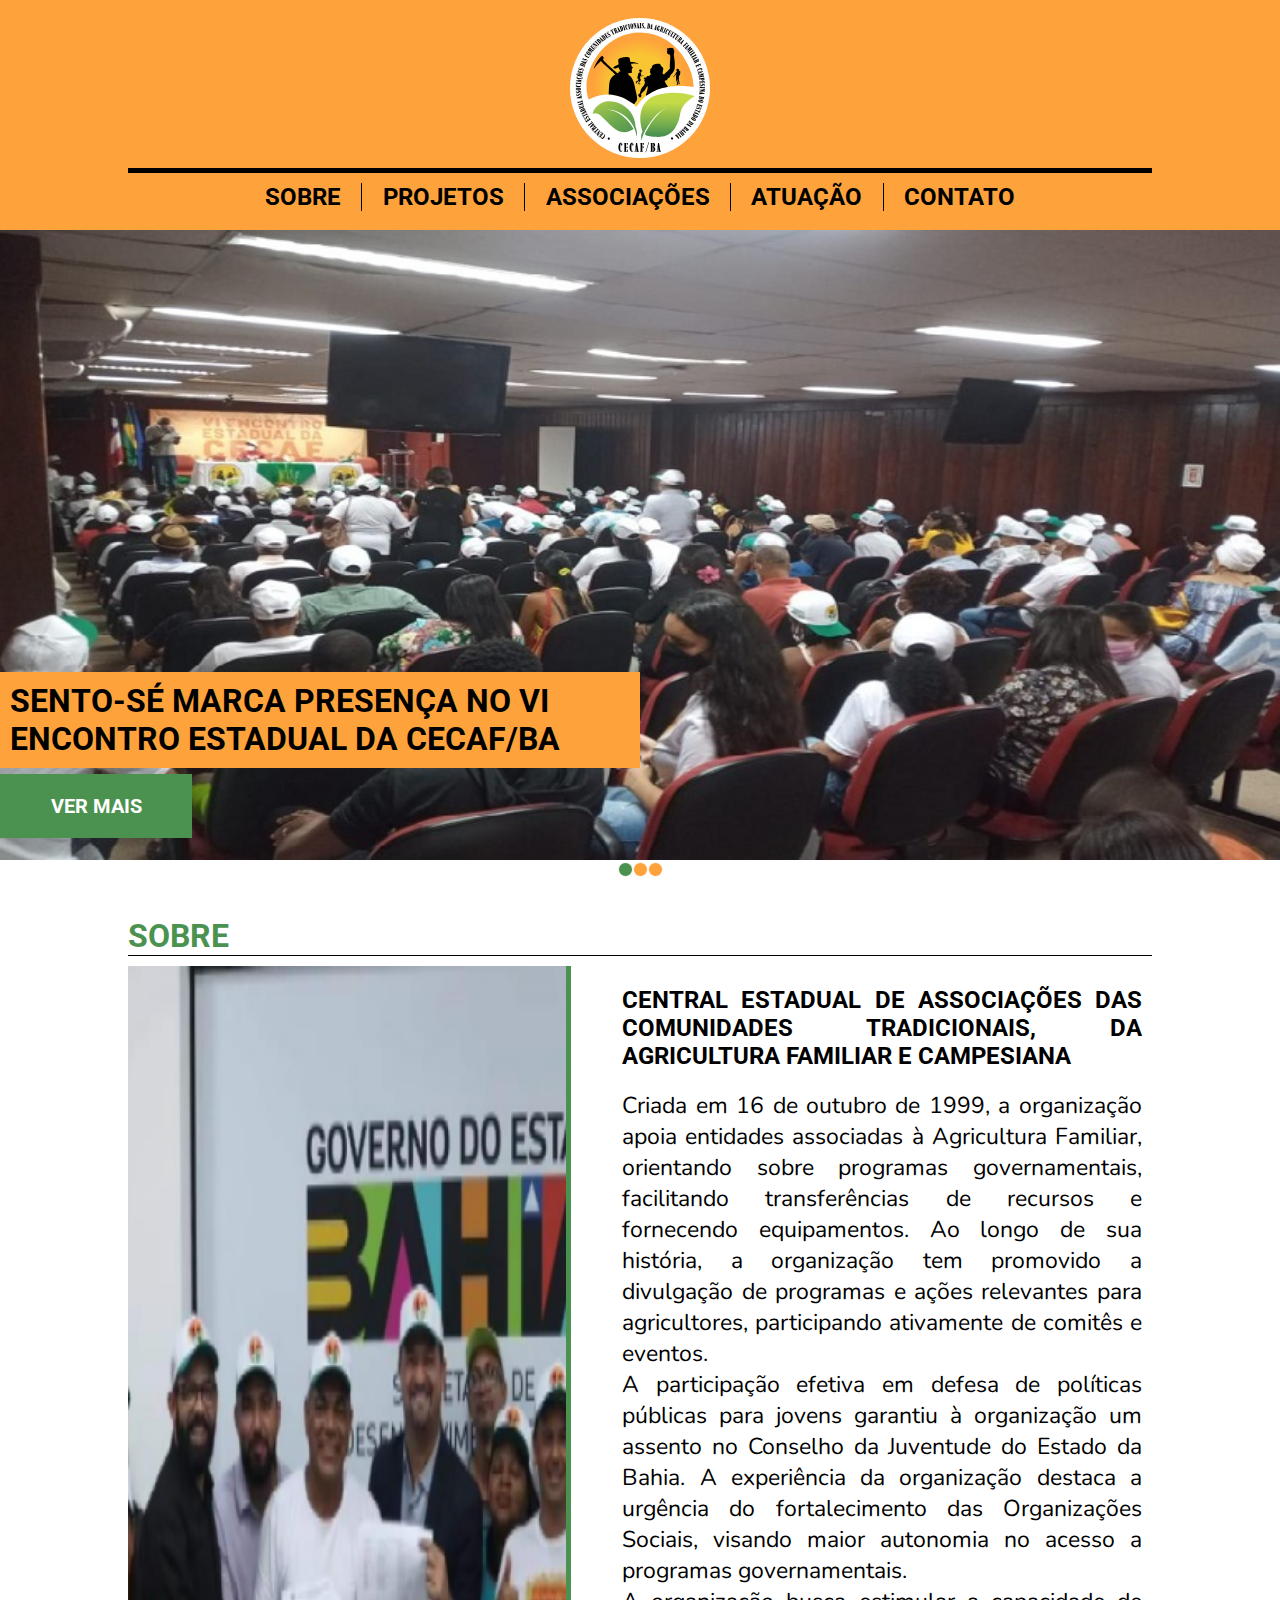
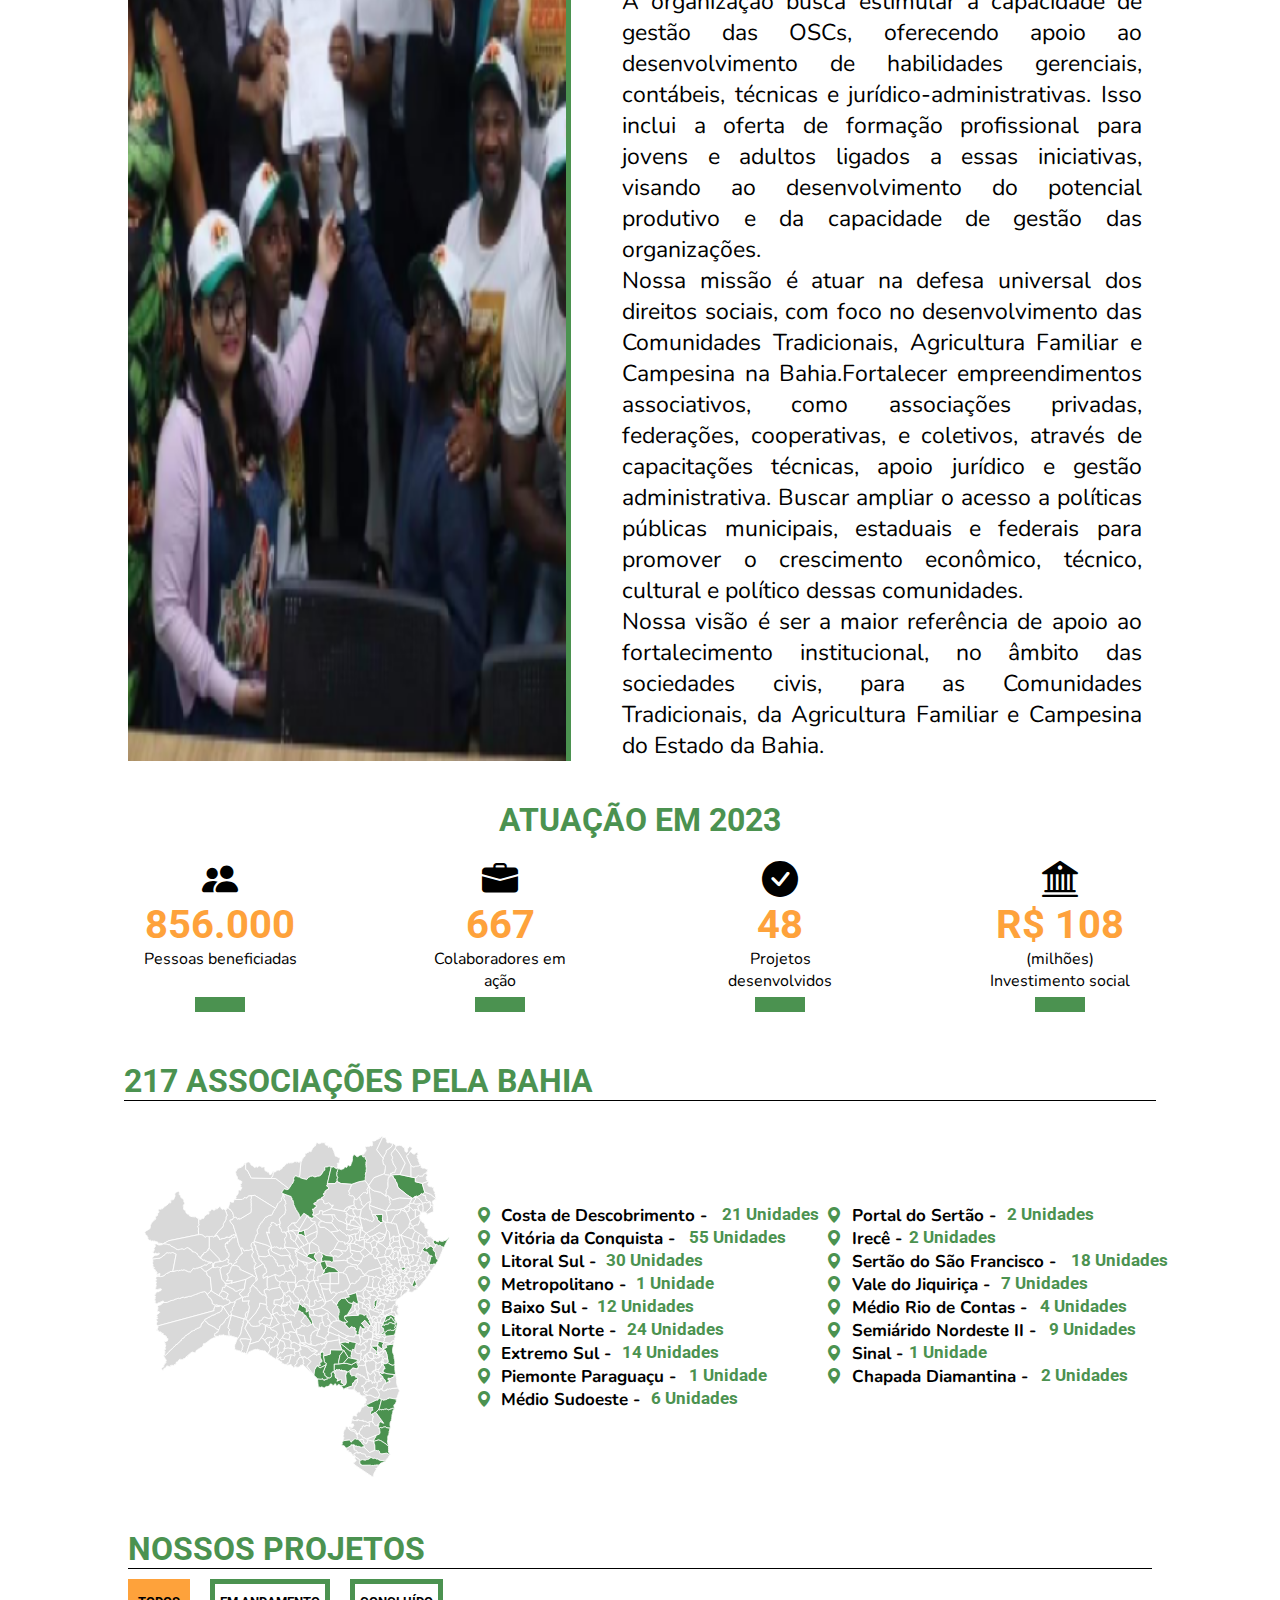
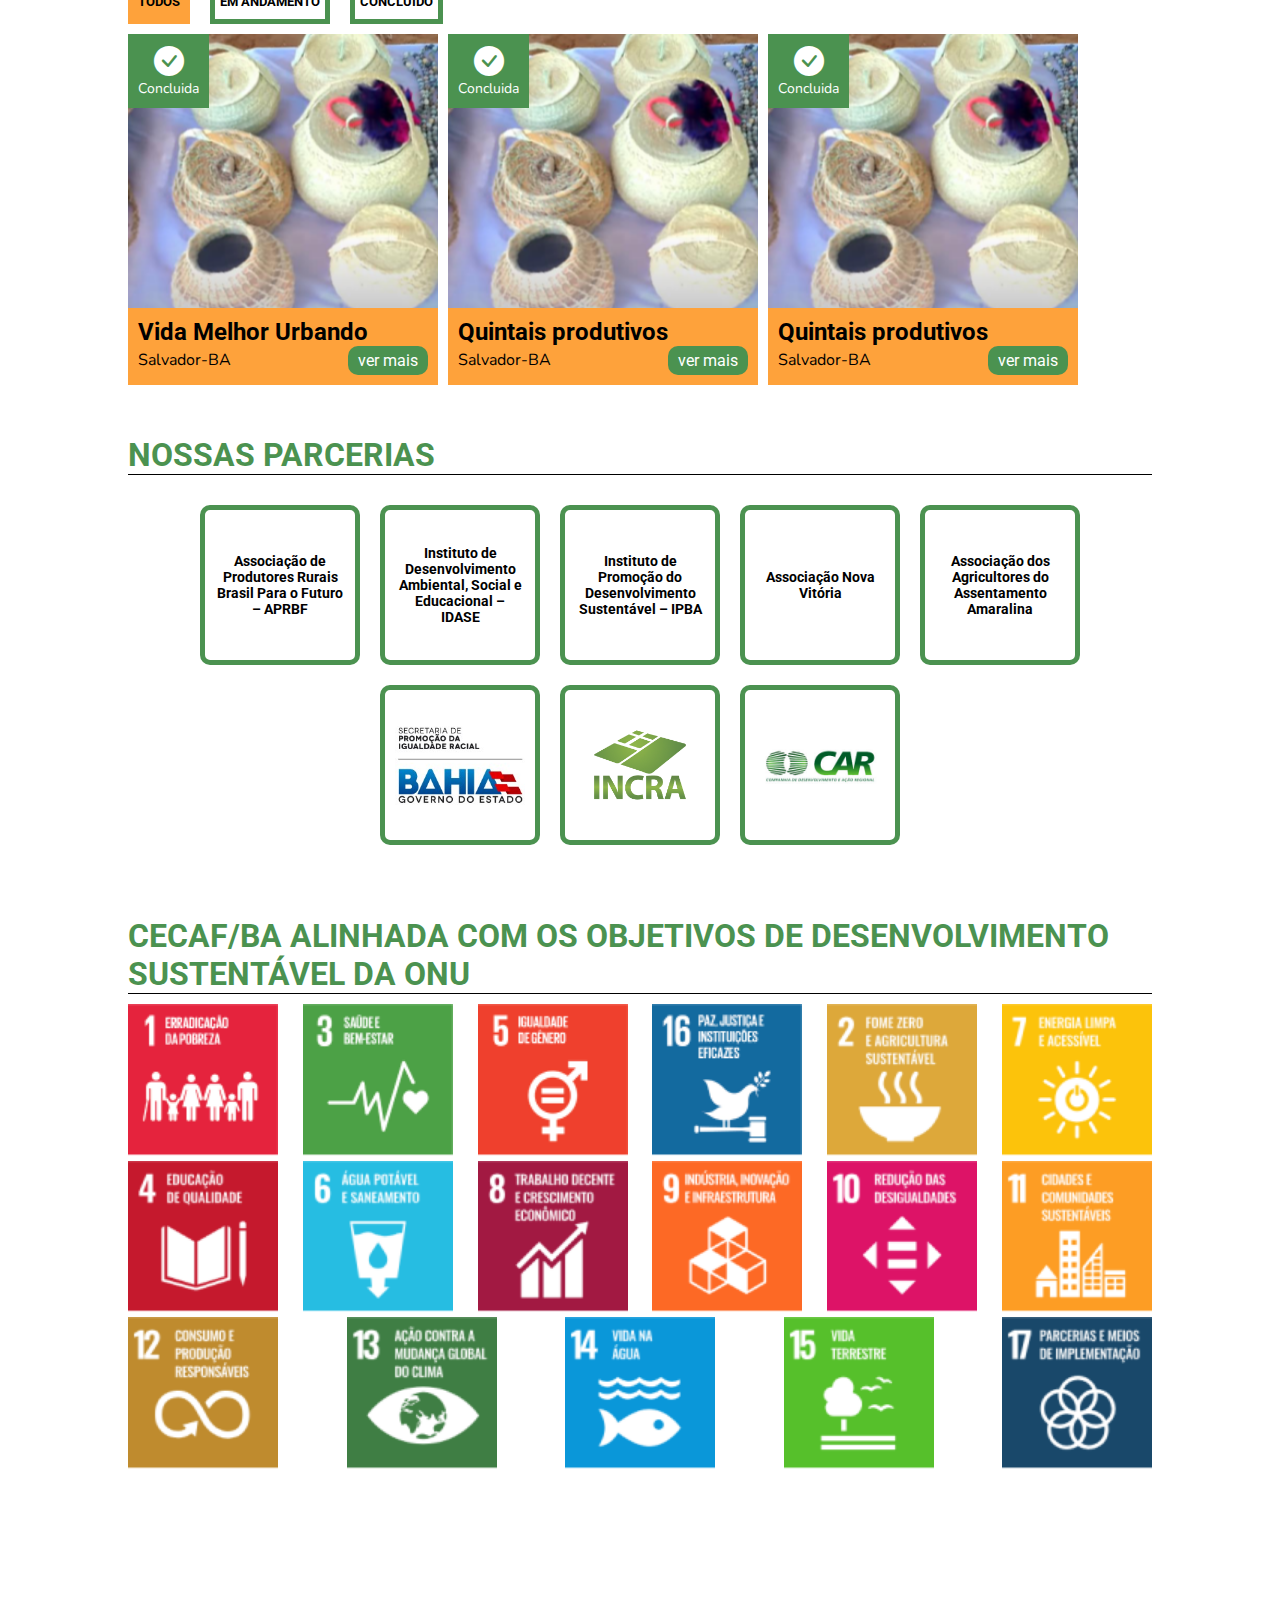
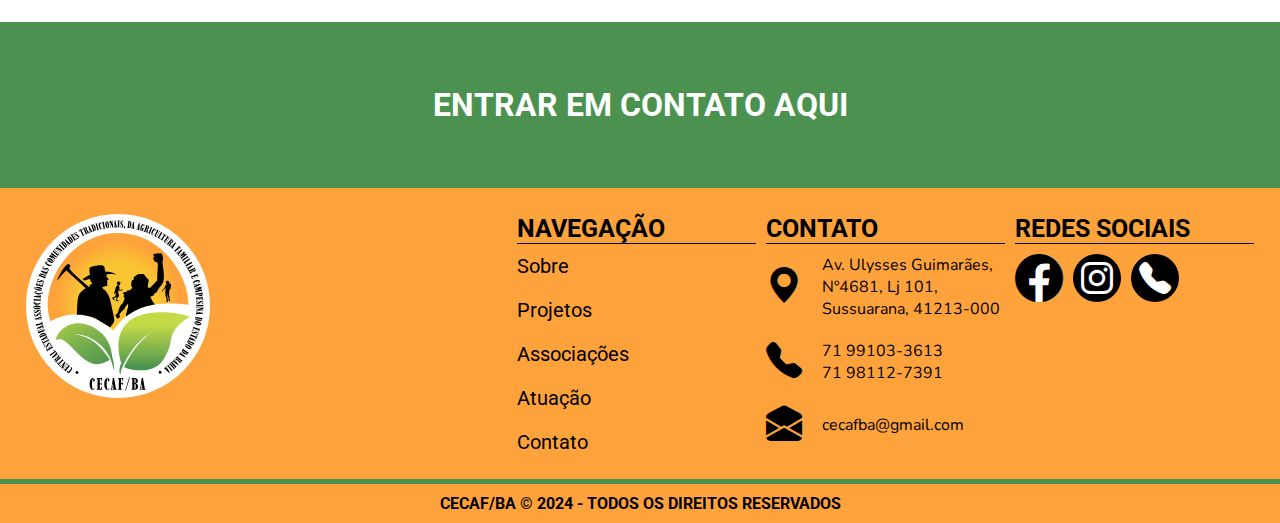
<file: index.html>
<!DOCTYPE html>
<html lang="en">

    <head>
        <meta charset="UTF-8">
        <meta name="viewport" content="width=device-width, initial-scale=1.0">
        <title>CECAF/BA</title>
        <link rel="shortcut icon" href="imgs/CECAFBAlogo.ico" type="image/x-icon">
        <link rel="stylesheet" href="style.css">
        <link rel="stylesheet" href="https://cdn.jsdelivr.net/npm/bootstrap-icons@1.11.3/font/bootstrap-icons.min.css">
        <link rel="preconnect" href="https://fonts.googleapis.com">
        <link rel="preconnect" href="https://fonts.gstatic.com" crossorigin>
        <link
            href="https://fonts.googleapis.com/css2?family=Roboto:ital,wght@0,100;0,300;0,400;0,500;0,700;0,900;1,100;1,300;1,400;1,500;1,700;1,900&display=swap"
            rel="stylesheet">
        <link rel="preconnect" href="https://fonts.googleapis.com">
        <link rel="preconnect" href="https://fonts.gstatic.com" crossorigin>
        <link
            href="https://fonts.googleapis.com/css2?family=Nunito:ital,wght@0,200..1000;1,200..1000&family=Roboto:ital,wght@0,100;0,300;0,400;0,500;0,700;0,900;1,100;1,300;1,400;1,500;1,700;1,900&display=swap"
            rel="stylesheet">
    </head>

    <body>
        <header>
            <a href="index.html" class="header_logo">
                <img src="imgs/CECAFBAlogo.svg" alt="">
            </a>
            <hr>
            <nav>
                <ul id="desktop-menu">
                    <li><a href="#sobre">Sobre</a></li>
                    <li><i class="line"></i></li>
                    <li><a href="#projects">Projetos</a></li>
                    <li><i class="line"></i></li>
                    <li><a href="#associations">Associações</a></li>
                    <li><i class="line"></i></li>
                    <li><a href="#ONU">Atuação</a></li>
                    <li><i class="line"></i></li>
                    <li><a href="#contact">Contato</a></li>
                </ul>
                <ul id="mobile-menu">
                    <li><button onclick="toggleMenu(this)"><i class="bi bi-list"></i></button></li>
                </ul>
            </nav>
        </header>
        <div id="mobile-nav">
            <ul>
                <li><a href="">História</a></li>
                <li>
                    <hr>
                </li>
                <li><a href="">Projetos</a></li>
                <li>
                    <hr>
                </li>
                <li><a href="">Comunidades</a></li>
                <li>
                    <hr>
                </li>
                <li><a href="">Atuação</a></li>
                <li>
                    <hr>
                </li>
                <li><a href="">Contato</a></li>
                <li>
                    <hr>
                </li>
                <li><a href=""></a></li>
            </ul>
        </div>
        <div class="content" id="body-content">
            <section id="main">
                <div class="news" id="news">
                    <div class="gallery">
                        <div class="gallery-wrapper">
                            <div class="new">
                                <img src="imgs/cards/CECAF-1.jpg" alt="">
                                <div class="info">
                                    <h1>Sento-Sé marca presença no VI Encontro Estadual da Cecaf/BA</h1>
                                    <a href="https://www.sentose.ba.gov.br/sento-se-marca-presenca-no-vi-encontro-estadual-da-cecaf-ba/"
                                        target="_blank" class="btn">Ver mais</a>
                                </div>
                            </div>
                            <div class="new">
                                <img src="imgs/incra.jpeg" alt="">
                                <div class="info">
                                    <h1>Incra/BA debate combate à fome e soberania alimentar</h1>
                                    <a href="https://www.gov.br/incra/pt-br/assuntos/noticias/participacao-do-incra-ba-no-encontro-da-soberania-alimentar-e-combate-a-fome/"
                                        target="_blank" class="btn">Ver mais</a>
                                </div>
                            </div>
                            <div class="new">
                                <img src="imgs/cards/CECAF-1.jpg" alt="">
                                <div class="info">
                                    <h1>Sento-Sé marca presença no VI Encontro Estadual da Cecaf/BA</h1>
                                    <a href="https://www.sentose.ba.gov.br/sento-se-marca-presenca-no-vi-encontro-estadual-da-cecaf-ba/"
                                        target="_blank" class="btn">Ver mais</a>
                                </div>
                            </div>
                        </div>
                        <div class="btns-news" id="btns-news">
                            <div class="btn btn-selected"></div>
                            <div class="btn"></div>
                            <div class="btn"></div>
                        </div>
                    </div>
                </div>
            </section>
            <section id="sobre" class="device-padding">
                <div class="header">
                    <h2>Sobre</h2>
                    <hr>
                </div>
                <div class="content">
                    <img src="imgs/cards/CECAFBAlogo 3.png" alt="">
                    <div class="text">
                        <h3>Central estadual de associações das comunidades tradicionais, da agricultura familiar e
                            campesiana </h3>
                        <p>Criada em 16 de outubro de 1999, a organização apoia entidades associadas à Agricultura
                            Familiar,
                            orientando sobre programas governamentais, facilitando transferências de recursos e
                            fornecendo
                            equipamentos. Ao longo de sua história, a organização tem promovido a divulgação de
                            programas e
                            ações relevantes para agricultores, participando ativamente de comitês e eventos.
                        <p>
                            A participação efetiva em defesa de políticas públicas para jovens garantiu à organização um
                            assento no Conselho da Juventude do Estado da Bahia. A experiência da organização destaca a
                            urgência do fortalecimento das Organizações Sociais, visando maior autonomia no acesso a
                            programas governamentais.
                        </p>
                        <p>

                            A organização busca estimular a capacidade de gestão das OSCs, oferecendo apoio ao
                            desenvolvimento de habilidades gerenciais, contábeis, técnicas e jurídico-administrativas.
                            Isso
                            inclui a oferta de formação profissional para jovens e adultos ligados a essas iniciativas,
                            visando ao desenvolvimento do potencial produtivo e da capacidade de gestão das
                            organizações.
                        </p>
                        <p>Nossa missão é atuar na defesa universal dos direitos sociais, com foco no desenvolvimento
                            das Comunidades Tradicionais, Agricultura Familiar e Campesina na Bahia.Fortalecer
                            empreendimentos associativos, como associações privadas, federações, cooperativas, e
                            coletivos, através de capacitações técnicas, apoio jurídico e gestão administrativa. Buscar
                            ampliar o acesso a políticas públicas municipais, estaduais e federais para promover o
                            crescimento econômico, técnico, cultural e político dessas comunidades.</p>
                        <p>Nossa visão é ser a maior referência de apoio ao fortalecimento institucional, no âmbito das
                            sociedades civis,
                            para as Comunidades Tradicionais, da Agricultura Familiar e Campesina do Estado da Bahia.
                        </p>
                    </div>
                </div>
            </section>
            <section id="acting">
                <div class="header">
                    <h2>ATUAÇÃO EM 2023</h2>
                </div>
                <div class="content">
                    <div class="info">
                        <div class="text">
                            <i class="bi bi-people-fill"></i>
                            <h3>856.000</h3>
                            <p>Pessoas beneficiadas</p>
                        </div>
                        <span class="border"></span>
                    </div>
                    <div class="info">
                        <div class="text">
                            <i class="bi bi-briefcase-fill"></i>
                            <h3>667</h3>
                            <p>Colaboradores em ação</p>
                        </div>
                        <span class="border"></span>
                    </div>
                    <div class="info">
                        <div class="text">
                            <i class="bi bi-check-circle-fill"></i>
                            <h3>48</h3>
                            <p>Projetos desenvolvidos</p>
                        </div>
                        <span class="border"></span>
                    </div>
                    <div class="info">
                        <div class="text">
                            <i class="bi bi-bank2"></i>
                            <h3>R$ 108</h3>
                            <p>(milhões) Investimento social</p>
                        </div>
                        <span class="border"></span>
                    </div>
                </div>
            </section>
            <section id="associations" class="device-padding">
                <div class="header">
                    <h2>217 Associações pela bahia</h2>
                    <hr>
                </div>
                <div class="display">
                    <img src="imgs/bahia.svg" alt="">
                    <div class="text">
                        <ul>
                            <li>
                                <i class="bi bi-geo-alt-fill"></i>
                                <p class="text">Costa de Descobrimento -

                                    <span class="p-color"> 21 Unidades</span>
                                </p>
                            </li>
                            <li>
                                <i class="bi bi-geo-alt-fill"></i>
                                <p class="text">Vitória da Conquista -

                                    <span class="p-color"> 55 Unidades</span>
                                </p>
                            </li>
                            <li>
                                <i class="bi bi-geo-alt-fill"></i>
                                <p class="text">Litoral Sul -

                                    <span class="p-color"> 30 Unidades</span>
                                </p>
                            </li>
                            <li>
                                <i class="bi bi-geo-alt-fill"></i>
                                <p class="text">Metropolitano -

                                    <span class="p-color"> 1 Unidade</span>
                                </p>
                            </li>
                            <li>
                                <i class="bi bi-geo-alt-fill"></i>
                                <p class="text">Baixo Sul -

                                    <span class="p-color"> 12 Unidades</span>
                                </p>
                            </li>
                            <li>
                                <i class="bi bi-geo-alt-fill"></i>
                                <p class="text">Litoral Norte -

                                    <span class="p-color"> 24 Unidades</span>
                                </p>
                            </li>
                            <li>
                                <i class="bi bi-geo-alt-fill"></i>
                                <p class="text">Extremo Sul -

                                    <span class="p-color"> 14 Unidades</span>
                                </p>
                            </li>
                            <li>
                                <i class="bi bi-geo-alt-fill"></i>
                                <p class="text">Piemonte Paraguaçu -

                                    <span class="p-color"> 1 Unidade</span>
                                </p>
                            </li>
                            <li>
                                <i class="bi bi-geo-alt-fill"></i>
                                <p class="text">Médio Sudoeste -

                                    <span class="p-color"> 6 Unidades</span>
                                </p>
                            </li>
                        </ul>
                        <ul>
                            <li>
                                <i class="bi bi-geo-alt-fill"></i>
                                <p class="text">Portal do Sertão -

                                    <span class="p-color"> 2 Unidades</span>
                                </p>
                            </li>
                            <li>
                                <i class="bi bi-geo-alt-fill"></i>
                                <p class="text">Irecê -

                                    <span class="p-color"> 2 Unidades</span>
                                </p>
                            </li>
                            <li>
                                <i class="bi bi-geo-alt-fill"></i>
                                <p class="text">Sertão do São Francisco -
                                    <span class="p-color"> 18 Unidades</span>
                                </p>
                            </li>
                            <li>
                                <i class="bi bi-geo-alt-fill"></i>
                                <p class="text">Vale do Jiquiriça -

                                    <span class="p-color"> 7 Unidades</span>
                                </p>
                            </li>
                            <li>
                                <i class="bi bi-geo-alt-fill"></i>
                                <p class="text">Médio Rio de Contas -

                                    <span class="p-color"> 4 Unidades</span>
                                </p>
                            </li>
                            <li>
                                <i class="bi bi-geo-alt-fill"></i>
                                <p class="text">Semiárido Nordeste II -

                                    <span class="p-color"> 9 Unidades</span>
                                </p>
                            </li>
                            <li>
                                <i class="bi bi-geo-alt-fill"></i>
                                <p class="text">Sinal -

                                    <span class="p-color"> 1 Unidade</span>
                                </p>
                            </li>
                            <li>
                                <i class="bi bi-geo-alt-fill"></i>
                                <p class="text">Chapada Diamantina -
                                    <span class="p-color"> 2 Unidades</span>
                                </p>
                            </li>
                        </ul>
                    </div>
                </div>
            </section>
            <section id="projects" class="device-padding">
                <div class="header">
                    <h2>Nossos projetos</h2>
                    <hr>
                </div>
                <div class="display"></div>
                <div class="filter">
                    <button class="opt selected">Todos</button>
                    <button class="opt">EM ANDAMENTO</button>
                    <button class="opt">CONCLUÍDO</button>
                </div>
                <div class="cards">
                    <div class="card done">
                        <div class="status">
                            <i class="bi bi-check-circle-fill"></i>
                            <p>Concluida</p>
                        </div>
                        <img src="imgs/cards/image 3.png" alt="">
                        <div class="text">
                            <h3>Vida Melhor Urbando</h3>
                            <div class="infos">
                                <p>Salvador-BA</p>
                                <a href="sponser.html" class="btn-primary" target="_blank">ver mais</a>
                            </div>
                        </div>
                    </div>
                    <div class="card done">
                        <div class="status">
                            <i class="bi bi-check-circle-fill"></i>
                            <p>Concluida</p>
                        </div>
                        <img src="imgs/cards/image 3.png" alt="">
                        <div class="text">
                            <h3>Quintais produtivos</h3>
                            <div class="infos">
                                <p>Salvador-BA</p>
                                <a href="" class="btn-primary">ver mais</a>
                            </div>
                        </div>
                    </div>
                    <div class="card done">
                        <div class="status">
                            <i class="bi bi-check-circle-fill"></i>
                            <p>Concluida</p>
                        </div>
                        <img src="imgs/cards/image 3.png" alt="">
                        <div class="text">
                            <h3>Quintais produtivos</h3>
                            <div class="infos">
                                <p>Salvador-BA</p>
                                <a href="" class="btn-primary">ver mais</a>
                            </div>
                        </div>
                    </div>

                    <div class="navegation-project" style="display: none;">
                        <button onclick="moveCard('next', 'projects-opts')"><i class="bi bi-arrow-left"></i></button>
                        <div class="projects-opts">
                            <div class="options selected"></div>
                            <div class="options"></div>
                            <div class="options"></div>
                        </div>
                        <button onclick="moveCard('next', 'projects-opts')"><i class="bi bi-arrow-right"></i></button>
                    </div>
            </section>
            <section id="partners" class="device-padding">
                <div class="header">
                    <h2>Nossas parcerias</h2>
                    <hr>
                </div>
                <div class="cards flex jcc ">
                    <a  target="_blank" class="card done">
                        <h3>Associação de Produtores Rurais Brasil Para o Futuro – APRBF
                        </h3>
                    </a>
                    <a  target="_blank" class="card done">
                        <h3>Instituto de Desenvolvimento Ambiental, Social e Educacional – IDASE</h3>

                    </a>
                    <a  target="_blank" class="card done">
                        <h3>Instituto de Promoção do Desenvolvimento Sustentável – IPBA</h3>
                    </a>
                    <a  target="_blank" class="card done">
                        <h3>Associação Nova Vitória</h3>
                    </a>
                    <a  target="_blank" class="card done">
                        <h3>Associação dos Agricultores do Assentamento Amaralina</h3>
                    </a>
                    <a href="http://www.sepromi.ba.gov.br" target="_blank" class="card done">
                        <img src="imgs/parceiras/picture.jpg" alt="">
                    </a>
                    <a href="https://www.gov.br/incra/pt-br" target="_blank" class="card done">
                        <img src="imgs/parceiras/incra.png" alt="">
                    </a>
                    <a href="https://www.car.ba.gov.br" target="_blank" class="card">
                        <img src="imgs/parceiras/companhia de desenvolvimento e ação regional.jpg" alt="">
                    </a>
                </div>
            </section>
            <section id="ONU" class="device-padding">
                <div class="header">
                    <h2>CECAF/BA Alinhada com os objetivos de desenvolvimento sustentável da onu</h2>
                    <hr>
                </div>
                <div class="cards">
                    <img src="imgs/onu/image 5.png" alt="">
                    <img src="imgs/onu/image 6.png" alt="">
                    <img src="imgs/onu/image 7.png" alt="">
                    <img src="imgs/onu/image 8.png" alt="">
                    <img src="imgs/onu/image 9.png" alt="">
                    <img src="imgs/onu/image 10.png" alt="">
                    <img src="imgs/onu/image 11.png" alt="">
                    <img src="imgs/onu/image 12.png" alt="">
                    <img src="imgs/onu/image 13.png" alt="">
                    <img src="imgs/onu/image 14.png" alt="">
                    <img src="imgs/onu/image 15.png" alt="">
                    <img src="imgs/onu/image 16.png" alt="">
                    <img src="imgs/onu/image 17.png" alt="">
                    <img src="imgs/onu/image 18.png" alt="">
                    <img src="imgs/onu/image 19.png" alt="">
                    <img src="imgs/onu/image 20.png" alt="">
                    <img src="imgs/onu/image 21.png" alt="">
                </div>
            </section>
        </div>
        <div class="contact up" id="#contact">
            <a href="contact.html" class="">Entrar em contato aqui</a>
        </div>
        <footer>
            <div class="flex">
                <img src="imgs/CECAFBAlogo.svg" alt="" class="logo">
                <ul id="footer-content">
                    <li>
                        <div class="section" id="footer-navegation">
                            <h2 class="up">Navegação</h2>
                            <hr>
                            <ul>
                                <li><a href="#sobre">Sobre</a></li>
                                <li><i class="line"></i></li>
                                <li><a href="#projects">Projetos</a></li>
                                <li><i class="line"></i></li>
                                <li><a href="#associations">Associações</a></li>
                                <li><i class="line"></i></li>
                                <li><a href="#ONU">Atuação</a></li>
                                <li><i class="line"></i></li>
                                <li><a href="#contact">Contato</a></li>
                            </ul>
                        </div>
                    </li>
                    <li>
                        <div class="section" id="footer-contact">
                            <h2 class="up">Contato</h2>
                            <hr>
                            <ul>
                                <li>
                                    <div class="info">
                                        <i class="bi bi-geo-alt-fill"></i>
                                        <div class="texts">
                                            <p>Av. Ulysses Guimarães, </p>
                                            <p>Nº4681, Lj 101, </p>
                                            <p>Sussuarana, 41213-000</p>
                                        </div>
                                    </div>
                                </li>
                                <li>
                                    <div class="info">
                                        <i class="bi bi bi-telephone-fill"></i>
                                        <div class="texts">
                                            <p>71 99103-3613</p>
                                            <p>71 98112-7391</p>
                                        </div>
                                    </div>
                                </li>
                                <li>
                                    <div class="info">
                                        <i class="bi bi-envelope-open-fill"></i>
                                        <div class="texts">
                                            <p>cecafba@gmail.com</p>
                                        </div>
                                    </div>
                                </li>
                            </ul>
                        </div>
                    </li>
                    <li>
                        <div class="section" id="footer-social">
                            <h2 class="up">Redes sociais</h2>
                            <hr>
                            <ul>
                                <li><a href="https://www.facebook.com/CECAF2020/?locale=pt_BR" target="_blank"><i
                                            class="bi bi-facebook"></i></a></li>
                                <li><a href="https://www.instagram.com/cecafba?utm_source=ig_web_button_share_sheet&igsh=ZDNlZDc0MzIxNw=="
                                        target="_blank"><i class="bi bi-instagram"></i></a></li>
                                <li><a href=""><i class="bi bi-telephone-fill"></i></a></li>
                            </ul>
                        </div>
                    </li>
                </ul>
            </div>
            <h2 class="copyright">CECAF/BA © 2024 - Todos os direitos reservados</h2>
        </footer>
        <script src="script.js"></script>
    </body>

</html>
</file>
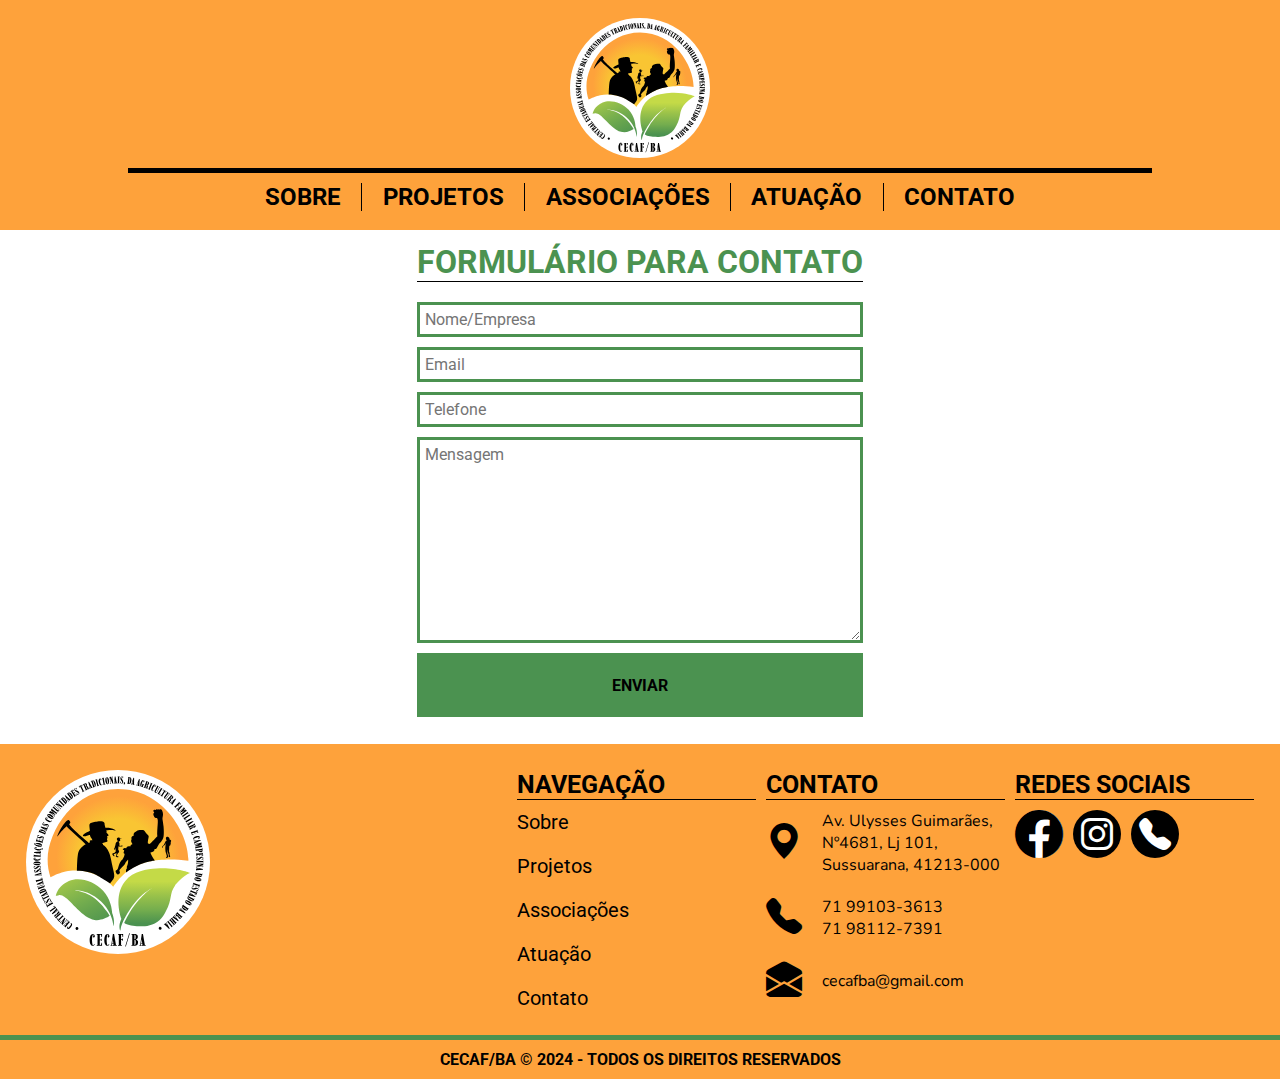
<file: contact.html>
<!DOCTYPE html>
<html lang="en">

    <head>
        <meta charset="UTF-8">
        <meta name="viewport" content="width=device-width, initial-scale=1.0">
        <title>CECAF/BA - Contato</title>
        <link rel="shortcut icon" href="imgs/CECAFBAlogo.ico" type="image/x-icon">
        <link rel="stylesheet" href="style.css">
        <link rel="stylesheet" href="https://cdn.jsdelivr.net/npm/bootstrap-icons@1.11.3/font/bootstrap-icons.min.css">
        <link rel="preconnect" href="https://fonts.googleapis.com">
        <link rel="preconnect" href="https://fonts.gstatic.com" crossorigin>
        <link
            href="https://fonts.googleapis.com/css2?family=Roboto:ital,wght@0,100;0,300;0,400;0,500;0,700;0,900;1,100;1,300;1,400;1,500;1,700;1,900&display=swap"
            rel="stylesheet">
        <link rel="preconnect" href="https://fonts.googleapis.com">
        <link rel="preconnect" href="https://fonts.gstatic.com" crossorigin>
        <link
            href="https://fonts.googleapis.com/css2?family=Nunito:ital,wght@0,200..1000;1,200..1000&family=Roboto:ital,wght@0,100;0,300;0,400;0,500;0,700;0,900;1,100;1,300;1,400;1,500;1,700;1,900&display=swap"
            rel="stylesheet">
    </head>

    <body>
        <header>
            <a href="index.html" class="header_logo">
                <img src="imgs/CECAFBAlogo.svg" alt="">
            </a>
            <hr>
            <nav>
                <ul id="desktop-menu">
                    <li><a href="#sobre">Sobre</a></li>
                    <li><i class="line"></i></li>
                    <li><a href="#projects">Projetos</a></li>
                    <li><i class="line"></i></li>
                    <li><a href="#associations">Associações</a></li>
                    <li><i class="line"></i></li>
                    <li><a href="#ONU">Atuação</a></li>
                    <li><i class="line"></i></li>
                    <li><a href="#contact">Contato</a></li>
                </ul>
                <ul id="mobile-menu">
                    <li><button onclick="toggleMenu(this)"><i class="bi bi-list"></i></button></li>
                </ul>
            </nav>
        </header>
        <main>

            <section id="contact">
                <form action="mail.php" method="post" enctype="multipart/form-data">
                    <div class="header">
                        <h1>Formulário para contato</h1>
                        <hr>
                    </div>
                    <input type="text" placeholder="Nome/Empresa" required>
                    <input type="email" placeholder="Email" required>
                    <input type="text" placeholder="Telefone" required>
                    <textarea placeholder="Mensagem" rows="10"></textarea>
                    <button>ENVIAR</button>
                </form>
            </section>
        </main>
        <footer>
            <div class="flex">
                <img src="imgs/CECAFBAlogo.svg" alt="" class="logo">
                <ul id="footer-content">
                    <li>
                        <div class="section" id="footer-navegation">
                            <h2 class="up">Navegação</h2>
                            <hr>
                            <ul>
                                <li><a href="#sobre">Sobre</a></li>
                                <li><i class="line"></i></li>
                                <li><a href="#projects">Projetos</a></li>
                                <li><i class="line"></i></li>
                                <li><a href="#associations">Associações</a></li>
                                <li><i class="line"></i></li>
                                <li><a href="#ONU">Atuação</a></li>
                                <li><i class="line"></i></li>
                                <li><a href="#contact">Contato</a></li>
                            </ul>
                        </div>
                    </li>
                    <li>
                        <div class="section" id="footer-contact">
                            <h2 class="up">Contato</h2>
                            <hr>
                            <ul>
                                <li>
                                    <div class="info">
                                        <i class="bi bi-geo-alt-fill"></i>
                                        <div class="texts">
                                            <p>Av. Ulysses Guimarães, </p>
                                            <p>Nº4681, Lj 101, </p>
                                            <p>Sussuarana, 41213-000</p>
                                        </div>
                                    </div>
                                </li>
                                <li>
                                    <div class="info">
                                        <i class="bi bi bi-telephone-fill"></i>
                                        <div class="texts">
                                            <p>71 99103-3613</p>
                                            <p>71 98112-7391</p>
                                        </div>
                                    </div>
                                </li>
                                <li>
                                    <div class="info">
                                        <i class="bi bi-envelope-open-fill"></i>
                                        <div class="texts">
                                            <p>cecafba@gmail.com</p>
                                        </div>
                                    </div>
                                </li>
                            </ul>
                        </div>
                    </li>
                    <li>
                        <div class="section" id="footer-social">
                            <h2 class="up">Redes sociais</h2>
                            <hr>
                            <ul>
                                <li><a href="https://www.facebook.com/CECAF2020/?locale=pt_BR" target="_blank"><i
                                            class="bi bi-facebook"></i></a></li>
                                <li><a href="https://www.instagram.com/cecafba?utm_source=ig_web_button_share_sheet&igsh=ZDNlZDc0MzIxNw=="
                                        target="_blank"><i class="bi bi-instagram"></i></a></li>
                                <li><a href=""><i class="bi bi-telephone-fill"></i></a></li>
                            </ul>
                        </div>
                    </li>
                </ul>
            </div>
            <h2 class="copyright">CECAF/BA © 2024 - Todos os direitos reservados</h2>
        </footer>
        <script src="script.js"></script>
    </body>

</html>
</file>
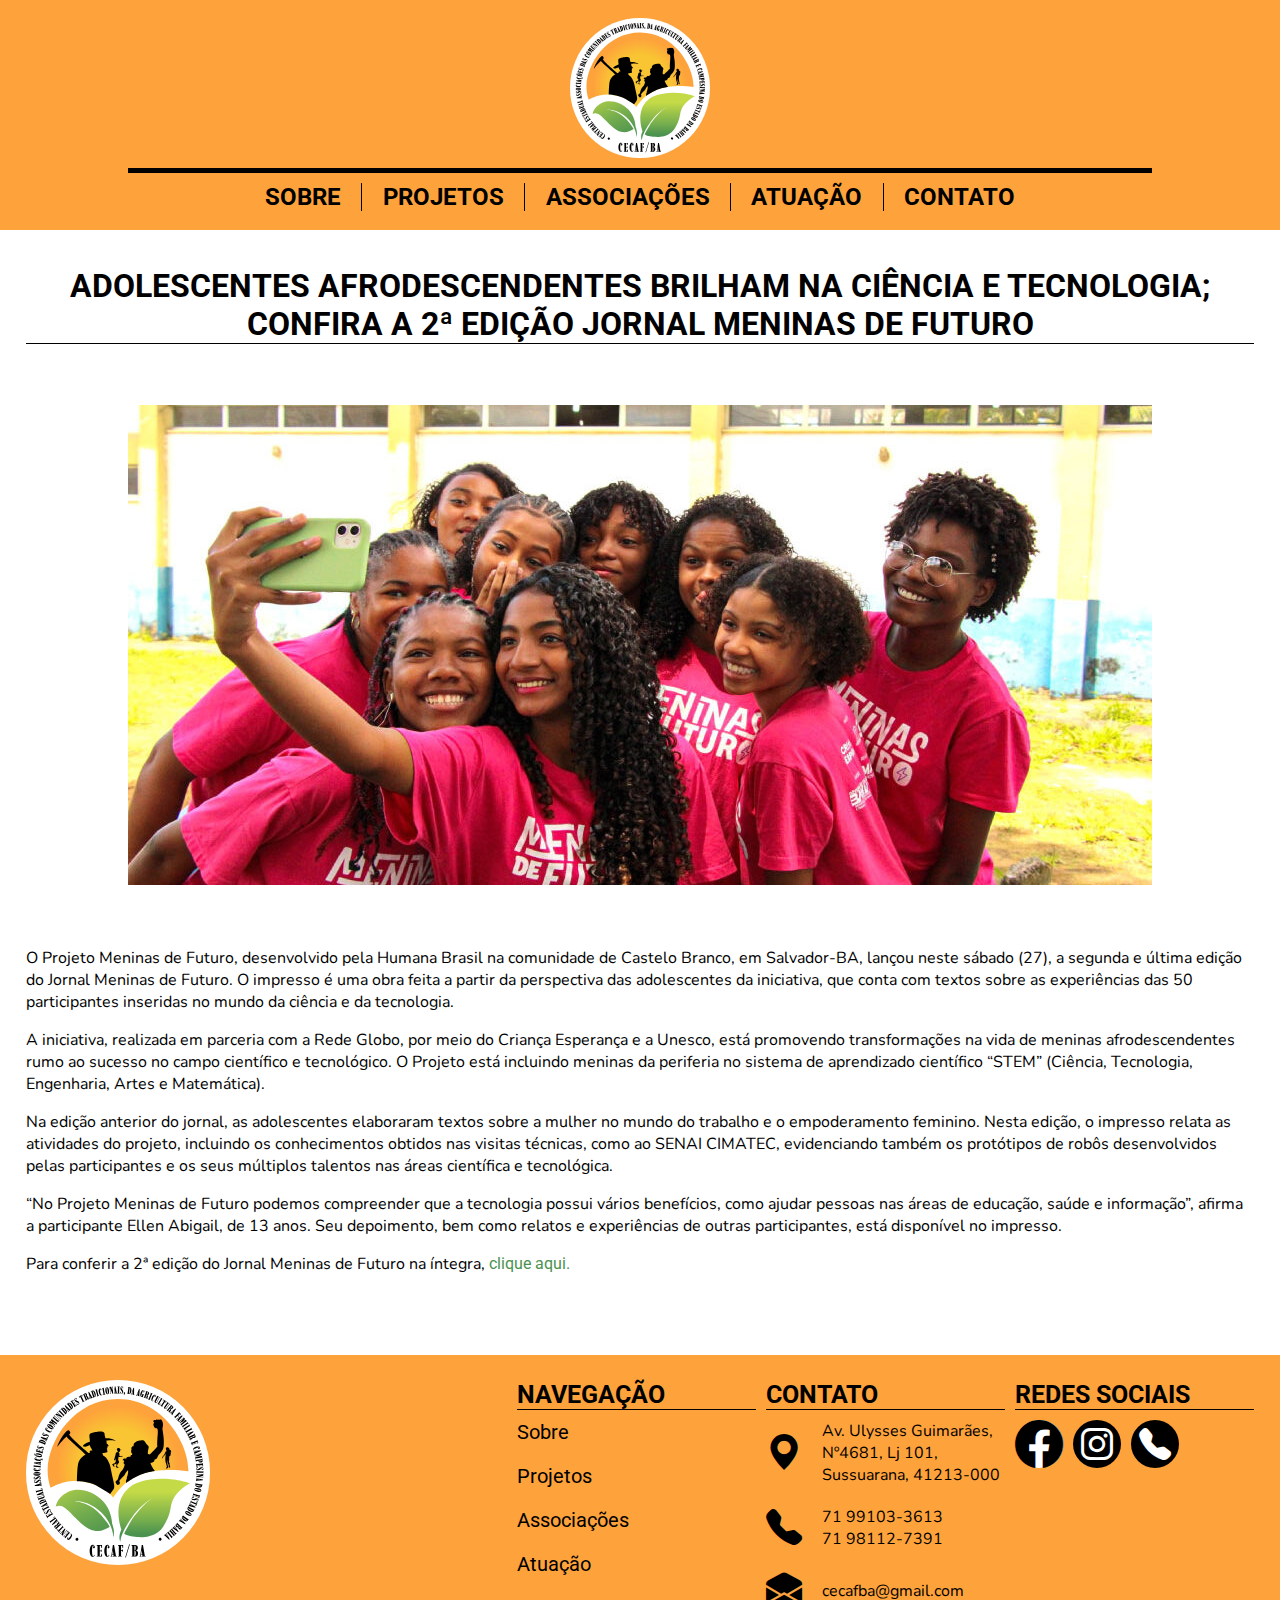
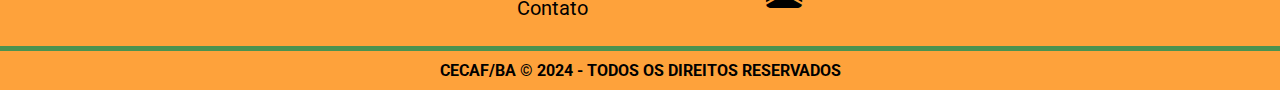
<file: sponser.html>
<!DOCTYPE html>
<html lang="en">

    <head>
        <meta charset="UTF-8">
        <meta name="viewport" content="width=device-width, initial-scale=1.0">
        <title>CECAF/BA - Contato</title>
        <link rel="shortcut icon" href="imgs/CECAFBAlogo.ico" type="image/x-icon">
        <link rel="stylesheet" href="style.css">
        <link rel="stylesheet" href="https://cdn.jsdelivr.net/npm/bootstrap-icons@1.11.3/font/bootstrap-icons.min.css">
        <link rel="preconnect" href="https://fonts.googleapis.com">
        <link rel="preconnect" href="https://fonts.gstatic.com" crossorigin>
        <link
            href="https://fonts.googleapis.com/css2?family=Roboto:ital,wght@0,100;0,300;0,400;0,500;0,700;0,900;1,100;1,300;1,400;1,500;1,700;1,900&display=swap"
            rel="stylesheet">
        <link rel="preconnect" href="https://fonts.googleapis.com">
        <link rel="preconnect" href="https://fonts.gstatic.com" crossorigin>
        <link
            href="https://fonts.googleapis.com/css2?family=Nunito:ital,wght@0,200..1000;1,200..1000&family=Roboto:ital,wght@0,100;0,300;0,400;0,500;0,700;0,900;1,100;1,300;1,400;1,500;1,700;1,900&display=swap"
            rel="stylesheet">
    </head>

    <body>
        <header>
            <a href="index.html" class="header_logo">
                <img src="imgs/CECAFBAlogo.svg" alt="">
            </a>
            <hr>
            <nav>
                <ul id="desktop-menu">
                    <li><a href="#sobre">Sobre</a></li>
                    <li><i class="line"></i></li>
                    <li><a href="#projects">Projetos</a></li>
                    <li><i class="line"></i></li>
                    <li><a href="#associations">Associações</a></li>
                    <li><i class="line"></i></li>
                    <li><a href="#ONU">Atuação</a></li>
                    <li><i class="line"></i></li>
                    <li><a href="#contact">Contato</a></li>
                </ul>
                <ul id="mobile-menu">
                    <li><button onclick="toggleMenu(this)"><i class="bi bi-list"></i></button></li>
                </ul>
            </nav>
        </header>
        <div id="mobile-nav">
            <ul>
                <li><a href="">História</a></li>
                <li>
                    <hr>
                </li>
                <li><a href="">Projetos</a></li>
                <li>
                    <hr>
                </li>
                <li><a href="">Comunidades</a></li>
                <li>
                    <hr>
                </li>
                <li><a href="">Atuação</a></li>
                <li>
                    <hr>
                </li>
                <li><a href="">Contato</a></li>
                <li>
                    <hr>
                </li>
                <li><a href=""></a></li>
            </ul>
        </div>
        <main>
            <section id="news">
                <h1>Adolescentes afrodescendentes brilham na ciência e tecnologia; confira a 2ª edição Jornal Meninas de
                    Futuro</h1>
                <hr>
                <div class="main-img">
                    <img src="imgs/meninas-1024x480.jpg" alt="" class="">
                </div>
                <div class="text">

                    <p>O Projeto Meninas de Futuro, desenvolvido pela Humana Brasil na comunidade de Castelo Branco, em
                        Salvador-BA, lançou neste sábado (27), a segunda e última edição do Jornal Meninas de Futuro. O
                        impresso é uma obra feita a partir da perspectiva das adolescentes da iniciativa, que conta com
                        textos sobre as experiências das 50 participantes inseridas no mundo da ciência e da tecnologia.
                </p>
                <p>
                    A iniciativa, realizada em parceria com a Rede Globo, por meio do Criança Esperança e a Unesco, está
                    promovendo transformações na vida de meninas afrodescendentes rumo ao sucesso no campo científico e
                    tecnológico. O Projeto está incluindo meninas da periferia no sistema de aprendizado científico
                    “STEM” (Ciência, Tecnologia, Engenharia, Artes e Matemática).
                </p>
                <p>
                    Na edição anterior do jornal, as adolescentes elaboraram textos sobre a mulher no mundo do trabalho
                    e o empoderamento feminino. Nesta edição, o impresso relata as atividades do projeto, incluindo os
                    conhecimentos obtidos nas visitas técnicas, como ao SENAI CIMATEC, evidenciando também os protótipos
                    de robôs desenvolvidos pelas participantes e os seus múltiplos talentos nas áreas científica e
                    tecnológica.
                </p>
                <p>
                    
                    “No Projeto Meninas de Futuro podemos compreender que a tecnologia possui vários benefícios, como
                    ajudar pessoas nas áreas de educação, saúde e informação”, afirma a participante Ellen Abigail, de
                    13 anos. Seu depoimento, bem como relatos e experiências de outras participantes, está disponível no
                    impresso.
                </p>
                <p>
                    Para conferir a 2ª edição do Jornal Meninas de Futuro na íntegra, <a href="">clique aqui.</a></p>
                </p>
            </div>
            </section>
        </main>
        <footer>
            <div class="flex">
                <img src="imgs/CECAFBAlogo.svg" alt="" class="logo">
                <ul id="footer-content">
                    <li>
                        <div class="section" id="footer-navegation">
                            <h2 class="up">Navegação</h2>
                            <hr>
                            <ul>
                                <li><a href="#sobre">Sobre</a></li>
                                <li><i class="line"></i></li>
                                <li><a href="#projects">Projetos</a></li>
                                <li><i class="line"></i></li>
                                <li><a href="#associations">Associações</a></li>
                                <li><i class="line"></i></li>
                                <li><a href="#ONU">Atuação</a></li>
                                <li><i class="line"></i></li>
                                <li><a href="#contact">Contato</a></li>
                            </ul>
                        </div>
                    </li>
                    <li>
                        <div class="section" id="footer-contact">
                            <h2 class="up">Contato</h2>
                            <hr>
                            <ul>
                                <li>
                                    <div class="info">
                                        <i class="bi bi-geo-alt-fill"></i>
                                        <div class="texts">
                                            <p>Av. Ulysses Guimarães, </p>
                                            <p>Nº4681, Lj 101, </p>
                                            <p>Sussuarana, 41213-000</p>
                                        </div>
                                    </div>
                                </li>
                                <li>
                                    <div class="info">
                                        <i class="bi bi bi-telephone-fill"></i>
                                        <div class="texts">
                                            <p>71 99103-3613</p>
                                            <p>71 98112-7391</p>
                                        </div>
                                    </div>
                                </li>
                                <li>
                                    <div class="info">
                                        <i class="bi bi-envelope-open-fill"></i>
                                        <div class="texts">
                                            <p>cecafba@gmail.com</p>
                                        </div>
                                    </div>
                                </li>
                            </ul>
                        </div>
                    </li>
                    <li>
                        <div class="section" id="footer-social">
                            <h2 class="up">Redes sociais</h2>
                            <hr>
                            <ul>
                                <li><a href="https://www.facebook.com/CECAF2020/?locale=pt_BR" target="_blank"><i
                                            class="bi bi-facebook"></i></a></li>
                                <li><a href="https://www.instagram.com/cecafba?utm_source=ig_web_button_share_sheet&igsh=ZDNlZDc0MzIxNw=="
                                        target="_blank"><i class="bi bi-instagram"></i></a></li>
                                <li><a href=""><i class="bi bi-telephone-fill"></i></a></li>
                            </ul>
                        </div>
                    </li>
                </ul>
            </div>
            <h2 class="copyright">CECAF/BA © 2024 - Todos os direitos reservados</h2>
        </footer>
        <script src="script.js"></script>
    </body>

</html>
</file>
<file: style.css>
* {
  margin: 0;
  padding: 0;
  text-decoration: none;
  list-style: none;
  border: none;
  box-sizing: border-box;
  font-family: "Roboto", sans-serif;
  scroll-padding-top: 30vh;
  scroll-behavior: smooth;
}

body {
  width: 100%;
}

html {
  font-size: 62.5%;
}

:root {
  --primary-color: #4b9250;
  --secondary-color: #fea23b;
  --p-text: #000000;
  --s-text: #ffffff;
  --bg-logo: #ffffff;
  --mobile-txt: 1.6rem;
  --mobile-txt2: 1.4rem;
  --mobile-h1: 2rem;
  --mobile-h2: 2.5rem;
  --mobile-h3: 2rem;
  --desktop-txt: 2rem;
  --desktop-h1: 3.2rem;
  --desktop-h2: 3.2rem;
  --desktop-h3: 2.4rem;
}

a {
  color: var(--p-text);
  transition: 0.5s;
}

a:hover {
  transform: scale(1.1);
}

i {
  font-size: 36px;
}

h1,
h2 {
  font-family: "Roboto";
  text-transform: uppercase;
  text-align: center;
}

h1 {
  font-size: var(--mobile-h1);
}

h2 {
  font-size: var(--mobile-h2);
}

p {
  font-family: "Nunito", sans-serif;
}

@keyframes slide {
  from {
    right: -100vw;
  }
  to {
    right: 0vw;
  }
}
.flex {
  display: flex;
}

.aic {
  align-items: center;
}

.jcc {
  justify-content: center;
}

.jcsb {
  justify-content: space-between;
}

#mobile-nav {
  display: none;
  width: 100%;
  height: 100%;
  position: fixed;
  background-color: var(--secondary-color);
  right: -100vw;
  z-index: 5;
  text-align: center;
  padding-top: 21vh;
  align-items: start;
  justify-content: center;
  transition: 0.5s;
}
#mobile-nav.show {
  transition: 0.5s;
  display: flex;
  right: 0vw;
  animation: slide 0.5s;
}
#mobile-nav ul {
  border-top: 5px solid var(--p-text);
  width: 100%;
  height: 80%;
  display: flex;
  flex-direction: column;
  justify-content: start;
}
#mobile-nav ul li {
  width: 100%;
}
#mobile-nav ul li a {
  font-size: var(--desktop-h2);
  font-weight: bold;
}

.device-padding {
  padding: 0 2%;
}

.btn-primary {
  background-color: var(--primary-color);
}

hr {
  width: 100%;
  height: 1px;
  background-color: var(--p-text);
}

header {
  width: 100vw;
  height: 180px;
  position: fixed;
  display: flex;
  flex-direction: column;
  align-items: center;
  justify-content: center;
  background-color: var(--secondary-color);
  padding-top: 1rem;
  gap: 1rem;
  z-index: 10;
}
header i.line {
  width: 1px;
  height: 100%;
  background-color: #000000;
}
header #desktop-menu {
  display: none;
  background-color: var(--secondary-color);
  padding-bottom: 1rem;
}
header #mobile-menu {
  background-color: var(--secondary-color);
  display: flex;
  align-items: center;
  justify-content: center;
  margin-bottom: 1rem;
}
header #mobile-menu button {
  background-color: transparent;
}
header .header_logo {
  width: 25%;
  background-color: var(--bg-logo);
  border-radius: 50%;
  max-width: 90px;
  aspect-ratio: 1/1;
}
header hr {
  width: 100%;
  height: 5px;
  color: var(--p-text);
  background-color: var(--p-text);
}
header nav {
  width: 100%;
}
header nav ul {
  font-family: "Roboto";
  display: flex;
  justify-content: space-between;
}
header nav ul li {
  display: flex;
}
header nav ul li a {
  font-size: var(--desktop-h2);
  font-weight: bold;
}

.header {
  margin-bottom: 10px;
}
.header h2 {
  color: var(--primary-color);
  font-size: var(--mobile-h2);
}

#contact {
  height: 50vh;
  display: flex;
  align-items: start;
  justify-content: center;
}
#contact form {
  display: flex;
  align-items: center;
  flex-direction: column;
  gap: 10px;
}
#contact form h1 {
  color: var(--primary-color);
}
#contact form input,
#contact form textarea {
  width: 100%;
  border: 3px solid var(--primary-color);
  padding: 5px;
  font-size: var(--mobile-txt);
}
#contact form button {
  width: 100%;
  font-weight: 700;
  padding: 5%;
  font-size: var(--mobile-txt);
  background-color: var(--primary-color);
}

.contact {
  width: 100%;
  margin-top: 10%;
  padding: 10% 5%;
  display: flex;
  align-items: center;
  justify-content: center;
  background-color: var(--primary-color);
  font-weight: bold;
  text-align: center;
}
.contact a {
  font-size: var(--mobile-h2);
  color: var(--s-text);
  font-family: "Roboto";
  text-transform: uppercase;
}

#main {
  padding-top: 180px;
  display: flex;
  align-items: center;
  justify-content: center;
  flex-direction: column;
}
#main .news {
  display: flex;
  position: relative;
  transition: 0.5s;
  width: 100%;
}
#main .news .gallery {
  display: flex;
  flex-direction: column;
  width: inherit;
  justify-content: center;
}
#main .news .gallery .gallery-wrapper {
  display: flex;
  flex-wrap: nowrap;
  overflow-x: auto;
  width: inherit;
  max-width: inherit;
}
#main .news .gallery .gallery-wrapper .new img {
  width: 100vw;
  max-width: inherit;
}
#main .news .gallery .gallery-wrapper::-webkit-scrollbar {
  display: none;
}
#main .news h1 {
  background-color: var(--secondary-color);
  font-size: var(--mobile-h1);
  text-align: start;
  padding: 1rem;
  text-wrap: wrap;
}
#main .news img {
  width: 100%;
}
#main .news a.btn {
  justify-content: center;
  display: flex;
  width: 100%;
  text-align: center;
  background-color: var(--primary-color);
  color: var(--s-text);
  padding: 2rem 0;
  font-size: var(--mobile-h3);
  font-weight: bold;
  text-transform: uppercase;
}
#main #btns-news {
  display: flex;
  align-items: center;
  justify-content: center;
}
#main #btns-news .btn {
  width: 15px;
  height: 15px;
  border: 1px solid var(--s-text);
  background-color: var(--secondary-color);
  border-radius: 50%;
}
#main #btns-news .btn.btn-selected {
  background-color: var(--primary-color);
}

#acting h2 {
  text-align: center;
  margin-bottom: 2rem;
}
#acting .content {
  display: flex;
  flex-wrap: wrap;
  justify-content: center;
}
#acting .content .info {
  display: flex;
  align-items: center;
  justify-content: space-between;
  flex-direction: column;
  gap: 5px;
  width: 160px;
}
#acting .content .info .text {
  display: flex;
  align-items: center;
  flex-direction: column;
  justify-content: space-between;
}
#acting .content .info .text h3 {
  color: var(--secondary-color);
  font-size: 4rem !important;
  font-weight: 700;
  text-align: center;
}
#acting .content .info .text p {
  text-align: center;
  font-size: var(--mobile-txt);
}
#acting .content .info .border {
  width: 50px;
  height: 15px;
  background-color: var(--primary-color);
}

#partners .cards {
  flex-wrap: wrap;
  gap: 20px 20px;
  padding: 2%;
}
#partners .card {
  border: 5px solid var(--primary-color);
  width: 130px;
  padding: 1%;
  aspect-ratio: 1/1;
  border-radius: 10px;
  display: flex;
  align-items: center;
  justify-content: center;
  transition: 0.4s;
  position: relative;
  overflow: hidden;
}
#partners .card h3 {
  height: inherit;
  text-align: center;
  display: flex;
  align-items: center;
  justify-content: center;
  font-size: 1.4rem !important;
}
#partners .card img {
  width: 100%;
  border-radius: 10px;
}
#partners .card .info {
  width: 100%;
  position: absolute;
  bottom: -60%;
  height: 60px;
  background-color: var(--secondary-color);
  transition: 0.4s;
  display: flex;
  align-items: center;
  justify-content: center;
}
#partners .card:hover {
  transform: scale(1.1);
}
#partners .card:hover .info {
  bottom: 0%;
}

#sobre {
  padding: 4rem 1rem;
}
#sobre .content {
  display: flex;
  flex-direction: column;
}
#sobre .content img {
  border-bottom: 5px solid var(--primary-color);
}
#sobre .content .text {
  text-align: center;
  padding: 0% 1%;
}
#sobre .content .text h3 {
  font-size: var(--mobile-h3);
  margin: 2rem 0;
  text-transform: uppercase;
}
#sobre .content .text p {
  font-size: var(--mobile-txt);
  text-align: center;
}

#associations img {
  width: 100%;
}
#associations .text {
  padding: 0%;
}
#associations .text ul {
  width: 100%;
}
#associations .text ul li {
  width: 100%;
  display: flex;
  align-items: center;
  font-size: var(--mobile-txt);
  font-family: "Roboto", sans-serif;
  font-weight: 700;
}
#associations .text ul li i {
  font-size: var(--mobile-txt);
}
#associations .text ul li p.text {
  white-space: nowrap;
  padding-left: 3%;
  padding-right: 0%;
}
#associations .text ul li .p-color {
  color: var(--primary-color);
}
#associations .bi-geo-alt-fill {
  color: var(--primary-color);
}

#projects .filter {
  display: flex;
  align-items: center;
  justify-content: space-between;
  margin-bottom: 1rem;
}
#projects .filter .opt {
  padding: 10px 5px;
  background-color: transparent;
  border: 5px solid var(--primary-color);
  font-weight: bold;
  text-transform: uppercase;
}
#projects .filter .opt.selected {
  border: 5px solid var(--secondary-color);
  background-color: var(--secondary-color);
}
#projects .cards {
  width: auto;
  display: flex;
  white-space: none;
  overflow: hidden;
  overflow-x: auto;
  gap: 10px;
}
#projects .cards .card {
  width: 100%;
  display: flex;
  align-items: center;
  position: relative;
  flex-direction: column;
  max-width: 310px;
}
#projects .cards .card .status {
  display: flex;
  align-items: center;
  justify-content: center;
  flex-direction: column;
  position: absolute;
  top: 0;
  left: 0;
  background-color: var(--primary-color);
  color: var(--s-text);
  padding: 1rem;
}
#projects .cards .card .status i {
  font-size: 3rem;
}
#projects .cards .card .status p {
  font-size: 1.4rem;
}
#projects .cards .card img {
  width: 100%;
}
#projects .cards .card .text {
  width: 100%;
  padding: 10px;
  background-color: var(--secondary-color);
}
#projects .cards .card .text h3 {
  font-size: var(--mobile-h3);
}
#projects .cards .card .text .infos {
  width: 100%;
  display: flex;
  align-items: center;
  justify-content: space-between;
}
#projects .cards .card .text .infos p {
  font-size: var(--mobile-txt);
}
#projects .cards .card .text a {
  padding: 5px 10px;
  border-radius: 10px;
  font-size: var(--mobile-txt);
  color: var(--s-text);
}
#projects .navegation-project {
  display: flex;
  align-items: center;
  justify-content: center;
}
#projects .navegation-project .projects-opts {
  display: flex;
  align-items: center;
  justify-content: center;
  gap: 5px;
}
#projects .navegation-project .projects-opts .options {
  width: 15px;
  height: 15px;
  border-radius: 50%;
  background-color: var(--secondary-color);
}
#projects .navegation-project .projects-opts .options.selected {
  background-color: var(--primary-color);
}

#ONU .cards {
  gap: 5px;
  display: flex;
  align-items: center;
  justify-content: center;
  flex-wrap: wrap;
}
#ONU .cards img {
  width: 130px;
}

.flex {
  display: flex;
}

footer {
  background-color: var(--secondary-color);
}
footer .flex {
  padding: 5% 5% 2%;
  flex-direction: column;
  justify-content: center;
  align-items: center;
}
footer .flex #footer-content {
  width: 100%;
  display: flex;
  align-items: center;
  flex-direction: column;
  gap: 10px;
}
footer .flex #footer-content li {
  width: 100%;
}
footer .flex #footer-content i {
  border-radius: 50%;
}
footer .flex #footer-content .info {
  display: flex;
  align-items: center;
}
footer .flex #footer-content hr {
  margin-bottom: 10px;
}
footer .flex #footer-content #footer-navegation ul {
  display: flex;
  flex-direction: column;
  gap: 10px;
}
footer .flex #footer-content #footer-navegation ul a {
  font-size: var(--mobile-h3);
  font-family: "Roboto";
}
footer .flex #footer-content #footer-social ul {
  display: flex;
  gap: 10px;
}
footer .flex #footer-content #footer-social ul i {
  display: flex;
  font-size: 4.8rem;
  width: 4.8rem;
  height: 4.8rem;
  color: var(--s-text);
  border-radius: 50%;
  background-color: var(--p-text);
}
footer .flex #footer-content #footer-social ul a {
  display: flex;
  align-items: center;
  justify-content: center;
}
footer .flex #footer-content #footer-social ul i.bi-facebook {
  color: var(--p-text);
  background-color: var(--s-text);
}
footer .flex #footer-content #footer-social ul i.bi-instagram {
  display: flex;
  align-items: center;
  justify-content: center;
  font-size: 3.2rem;
}
footer .flex #footer-content #footer-social ul i.bi-telephone-fill {
  display: flex;
  align-items: center;
  justify-content: center;
  font-size: 3.2rem;
}
footer .flex #footer-content #footer-contact li {
  padding-left: 10%;
}
footer .flex #footer-content #footer-contact li .info {
  display: flex;
  gap: 20px;
}
footer .flex #footer-content #footer-contact li .info p {
  font-size: var(--mobile-txt);
}
footer .flex #footer-content #footer-contact li .info i {
  color: var(--p-text);
}
footer .copyright {
  padding: 1rem 0;
  font-size: var(--mobile-txt);
  border-top: 5px solid var(--primary-color);
  text-align: center;
}

.logo {
  width: 70%;
  background-color: var(--bg-logo);
  border-radius: 50%;
}

main {
  padding: 190px 2% 5%;
  padding-top: 190px;
  min-height: 80vh;
  display: flex;
  align-items: center;
  justify-content: center;
}
main #news {
  max-width: 1400px;
  height: 100%;
}
main #news .main-img {
  width: 100%;
  margin: 5% 0%;
  display: flex;
  align-items: center;
  justify-content: center;
}
main #news img {
  width: 100%;
  max-width: -moz-max-content;
  max-width: max-content;
}
main #news h1 {
  text-align: center;
  color: var(--mobile-h1);
}
main #news p {
  font-size: var(--mobile-txt);
}
main #news a {
  color: var(--primary-color);
  transition: 0.5s;
}
main #news a:hover {
  transform: scale(1.1);
}
main #news .text {
  display: flex;
  flex-direction: column;
  gap: var(--mobile-txt);
}

@media screen and (min-width: 375px) {
  #partners .card {
    width: 160px;
    font-size: 1.6rem;
  }
}
@media screen and (min-width: 425px) {
  #projects .filter {
    justify-content: start;
    gap: 2rem;
  }
}
@media screen and (min-width: 768px) {
  header {
    height: -moz-fit-content;
    height: fit-content;
  }
  header .header_logo {
    max-width: 140px;
  }
  #main,
  main {
    padding-top: 200px;
  }
  main h1 {
    margin-top: 3%;
  }
  #ONU .cards img {
    width: 100px;
  }
  #mobile-menu {
    display: none !important;
  }
  #desktop-menu {
    display: flex !important;
    justify-content: center;
    gap: 2%;
  }
  #desktop-menu a {
    text-transform: uppercase;
    font-size: var(--desktop-h3);
  }
  #associations {
    padding-bottom: 4%;
  }
  #associations .display {
    display: flex;
    flex-direction: column;
    align-items: center;
  }
  #associations .display img {
    width: 50%;
  }
  #associations .display .text {
    display: flex;
    gap: 5%;
  }
  #ONU img {
    width: 100px;
  }
  #sobre img {
    width: 30%;
  }
}
@media screen and (min-width: 1024px) {
  h2 {
    text-align: start;
  }
  h3 {
    font-size: var(--desktop-h3) !important;
  }
  p {
    font-size: var(--desktop-txt);
  }
  .header h2,
  .contact a {
    font-size: var(--desktop-h2);
  }
  .device-padding {
    padding: 2% 10%;
  }
  header {
    height: 230px;
    padding: 1vh 10vw 0vh;
  }
  header .header_logo {
    max-width: 140px !important;
  }
  header .header_logo img {
    width: 100%;
  }
  header ul {
    padding-bottom: 0;
  }
  main {
    padding-top: 230px;
  }
  main h1 {
    font-size: var(--desktop-h1);
  }
  #main {
    padding-top: 230px;
  }
  #main .news {
    position: relative;
  }
  #main .news .new {
    position: relative;
  }
  #main .news .new img {
    width: 100%;
    -o-object-fit: fill;
       object-fit: fill;
    height: 70vh;
  }
  #main .news .new .info {
    display: flex;
    height: 30%;
    flex-direction: column;
    position: absolute;
    gap: 3%;
    width: 50%;
    bottom: 0%;
  }
  #main .news .new .info a {
    width: 30%;
  }
  #news h1 {
    font-size: var(--desktop-h1) !important;
  }
  #sobre {
    padding: 4rem 10%;
  }
  #sobre .content {
    flex-direction: row;
    gap: 4%;
  }
  #sobre .content img {
    width: 100%;
    border: none;
    border-right: 5px solid var(--primary-color);
  }
  #sobre .content .text {
    width: 120%;
  }
  #sobre .content .text p,
  #sobre .content .text h3 {
    text-align: justify;
  }
  #sobre .content .text p {
    font-size: 2.3rem;
  }
  #acting .content {
    width: 100%;
    max-width: 1000px;
    margin: 0 auto;
    justify-content: space-between;
  }
  #associations {
    padding: 2%;
  }
  #associations .header {
    padding: 2% 8%;
  }
  #associations .display {
    width: 100%;
    display: flex;
    align-items: center;
    justify-content: center;
    flex-direction: row;
  }
  #associations .display img {
    width: 25%;
  }
  #associations .display .text {
    padding: 0% 2%;
    display: flex;
    gap: 5%;
  }
  #associations .display .text ul {
    gap: 30px;
  }
  #associations .display .text ul p {
    font-size: 1.7rem;
  }
  #ONU .cards {
    justify-content: space-between;
  }
  #ONU .cards img {
    width: 150px;
  }
  .contact {
    padding: 5%;
  }
  footer .logo {
    width: 15%;
  }
  footer .flex {
    padding: 2%;
    flex-direction: row;
    align-items: start;
    justify-content: space-between;
    gap: 20px;
  }
  footer .flex #footer-content {
    width: 60%;
    align-items: start;
    flex-direction: row;
  }
  footer .flex #footer-content h2 {
    text-align: start;
  }
  footer .flex #footer-content #footer-contact ul {
    display: flex;
    flex-direction: column;
    gap: 20px;
  }
  footer .flex #footer-content #footer-contact ul li {
    padding: 0;
  }
  footer .flex #footer-content #footer-social ul {
    justify-content: start;
  }
  footer .flex #footer-content #footer-social ul li {
    width: auto;
  }
}
@media screen and (min-width: 1440px) {
  #body-content {
    max-width: 1920px;
    margin: 0 auto;
  }
  #associations p {
    font-size: 2.4rem !important;
  }
  footer .flex {
    max-width: 1920px;
    margin: 0 auto;
  }
}/*# sourceMappingURL=style.css.map */
</file>
